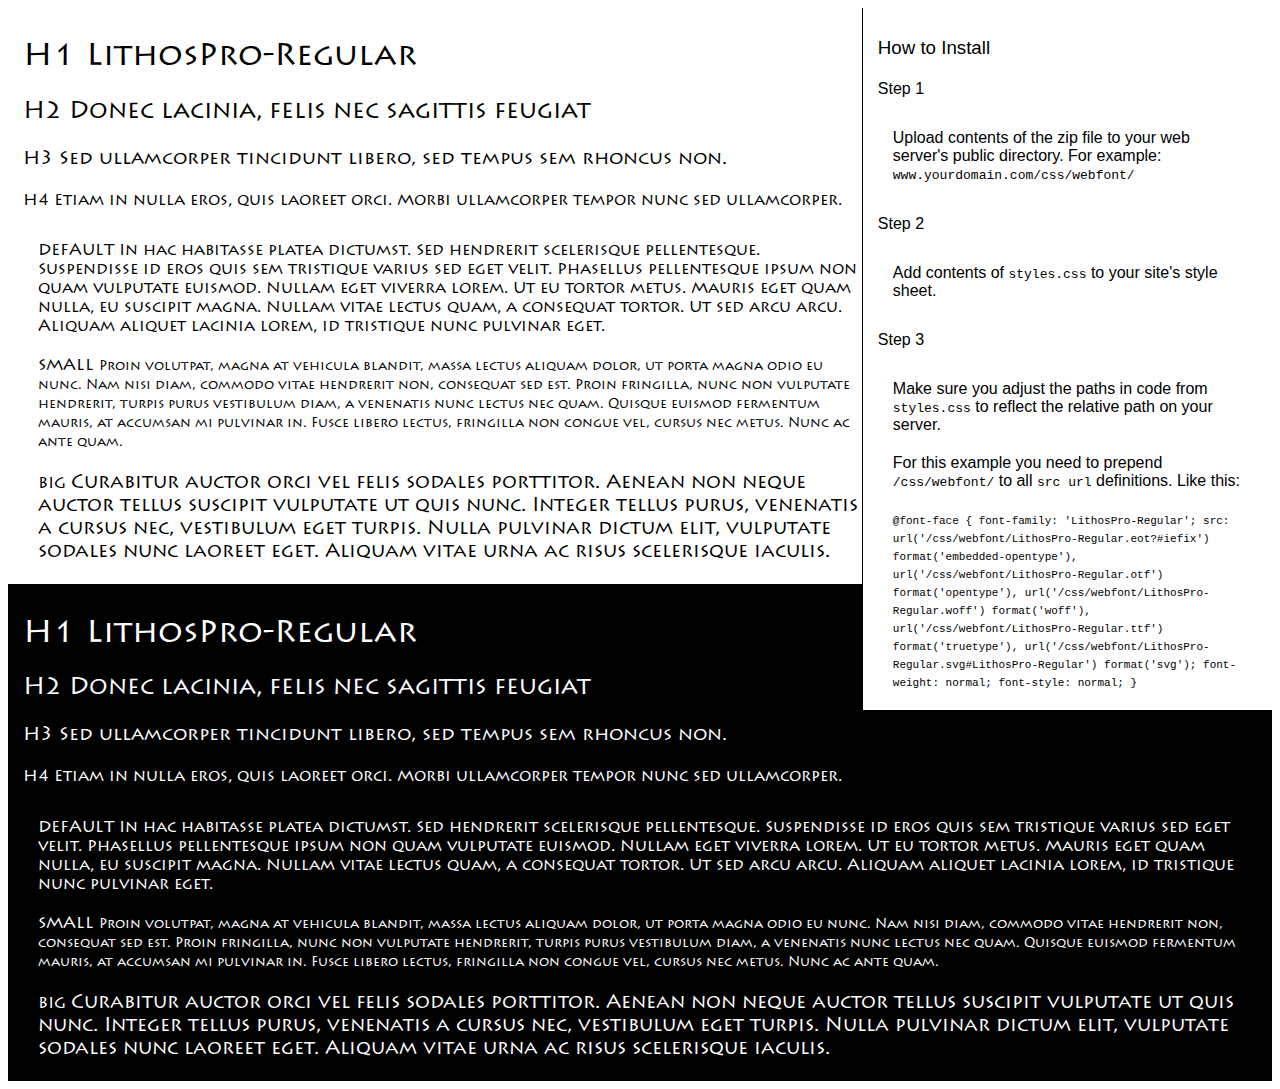
<file: fonts/preview.html>
<!DOCTYPE html>
<html>
<head>
<title>
LithosPro-Regular
 - Web font preview
</title>
<style type='text/css'>

@font-face {
  font-family: 'LithosPro-Regular';
  src: url('LithosPro-Regular.eot?#iefix') format('embedded-opentype'),  url('LithosPro-Regular.otf')  format('opentype'),
	     url('LithosPro-Regular.woff') format('woff'), url('LithosPro-Regular.ttf')  format('truetype'), url('LithosPro-Regular.svg#LithosPro-Regular') format('svg');
  font-weight: normal;
  font-style: normal;
}

body { font-family: 'LithosPro-Regular' !important; }
h1, h2, h3, h4 { font-weight: normal; }
.reg { color:black; background:white; }
.inverse { color:white; background:black; }
div { padding: 10px 15px; }
.right { background:white; width:30%; float: right; font-family: sans-serif; border: 1px solid black; border-width: 0 0 1px 1px;}
</style>
</head>
<body>
<div class='right'>
<h3>How to Install</h3>
<h4>Step 1</h4>
<div>
Upload contents of the zip file to your web server's public directory. For example:
<code>www.yourdomain.com/css/webfont/</code>
</div>
<h4>Step 2</h4>
<div>
Add contents of
<code>styles.css</code>
to your site's style sheet.
</div>
<h4>Step 3</h4>
<div>
Make sure you adjust the paths in code from
<code>styles.css</code>
to reflect the relative path on your server.
</div>
<div>
For this example you need to prepend
<code>/css/webfont/</code>
to all
<code>src url</code>
definitions. Like this:
</div>
<div>
<code style='font-size:11px;'>@font-face {
  font-family: 'LithosPro-Regular';
  src: url('/css/webfont/LithosPro-Regular.eot?#iefix') format('embedded-opentype'),  url('/css/webfont/LithosPro-Regular.otf')  format('opentype'),
	     url('/css/webfont/LithosPro-Regular.woff') format('woff'), url('/css/webfont/LithosPro-Regular.ttf')  format('truetype'), url('/css/webfont/LithosPro-Regular.svg#LithosPro-Regular') format('svg');
  font-weight: normal;
  font-style: normal;
}</code>
</div>
</div>
<div class='reg'>
<h1>
H1
LithosPro-Regular
</h1>
<h2>
H2
Donec lacinia, felis nec sagittis feugiat
</h2>
<h3>
H3
Sed ullamcorper tincidunt libero, sed tempus sem rhoncus non.
</h3>
<h4>
H4
Etiam in nulla eros, quis laoreet orci. Morbi ullamcorper tempor nunc sed ullamcorper.
</h4>
<div>
DEFAULT
In hac habitasse platea dictumst. Sed hendrerit scelerisque pellentesque. Suspendisse id eros quis sem tristique varius sed eget velit. Phasellus pellentesque ipsum non quam vulputate euismod. Nullam eget viverra lorem. Ut eu tortor metus. Mauris eget quam nulla, eu suscipit magna. Nullam vitae lectus quam, a consequat tortor. Ut sed arcu arcu. Aliquam aliquet lacinia lorem, id tristique nunc pulvinar eget.
</div>
<div>
SMALL
<small>
Proin volutpat, magna at vehicula blandit, massa lectus aliquam dolor, ut porta magna odio eu nunc. Nam nisi diam, commodo vitae hendrerit non, consequat sed est. Proin fringilla, nunc non vulputate hendrerit, turpis purus vestibulum diam, a venenatis nunc lectus nec quam. Quisque euismod fermentum mauris, at accumsan mi pulvinar in. Fusce libero lectus, fringilla non congue vel, cursus nec metus. Nunc ac ante quam.
</small>
</div>
<div>
BIG
<big>
Curabitur auctor orci vel felis sodales porttitor. Aenean non neque auctor tellus suscipit vulputate ut quis nunc. Integer tellus purus, venenatis a cursus nec, vestibulum eget turpis. Nulla pulvinar dictum elit, vulputate sodales nunc laoreet eget. Aliquam vitae urna ac risus scelerisque iaculis.
</big>
</div>

</div>
<div class='inverse'>
<h1>
H1
LithosPro-Regular
</h1>
<h2>
H2
Donec lacinia, felis nec sagittis feugiat
</h2>
<h3>
H3
Sed ullamcorper tincidunt libero, sed tempus sem rhoncus non.
</h3>
<h4>
H4
Etiam in nulla eros, quis laoreet orci. Morbi ullamcorper tempor nunc sed ullamcorper.
</h4>
<div>
DEFAULT
In hac habitasse platea dictumst. Sed hendrerit scelerisque pellentesque. Suspendisse id eros quis sem tristique varius sed eget velit. Phasellus pellentesque ipsum non quam vulputate euismod. Nullam eget viverra lorem. Ut eu tortor metus. Mauris eget quam nulla, eu suscipit magna. Nullam vitae lectus quam, a consequat tortor. Ut sed arcu arcu. Aliquam aliquet lacinia lorem, id tristique nunc pulvinar eget.
</div>
<div>
SMALL
<small>
Proin volutpat, magna at vehicula blandit, massa lectus aliquam dolor, ut porta magna odio eu nunc. Nam nisi diam, commodo vitae hendrerit non, consequat sed est. Proin fringilla, nunc non vulputate hendrerit, turpis purus vestibulum diam, a venenatis nunc lectus nec quam. Quisque euismod fermentum mauris, at accumsan mi pulvinar in. Fusce libero lectus, fringilla non congue vel, cursus nec metus. Nunc ac ante quam.
</small>
</div>
<div>
BIG
<big>
Curabitur auctor orci vel felis sodales porttitor. Aenean non neque auctor tellus suscipit vulputate ut quis nunc. Integer tellus purus, venenatis a cursus nec, vestibulum eget turpis. Nulla pulvinar dictum elit, vulputate sodales nunc laoreet eget. Aliquam vitae urna ac risus scelerisque iaculis.
</big>
</div>

</div>
</body>
</html>
</file>
